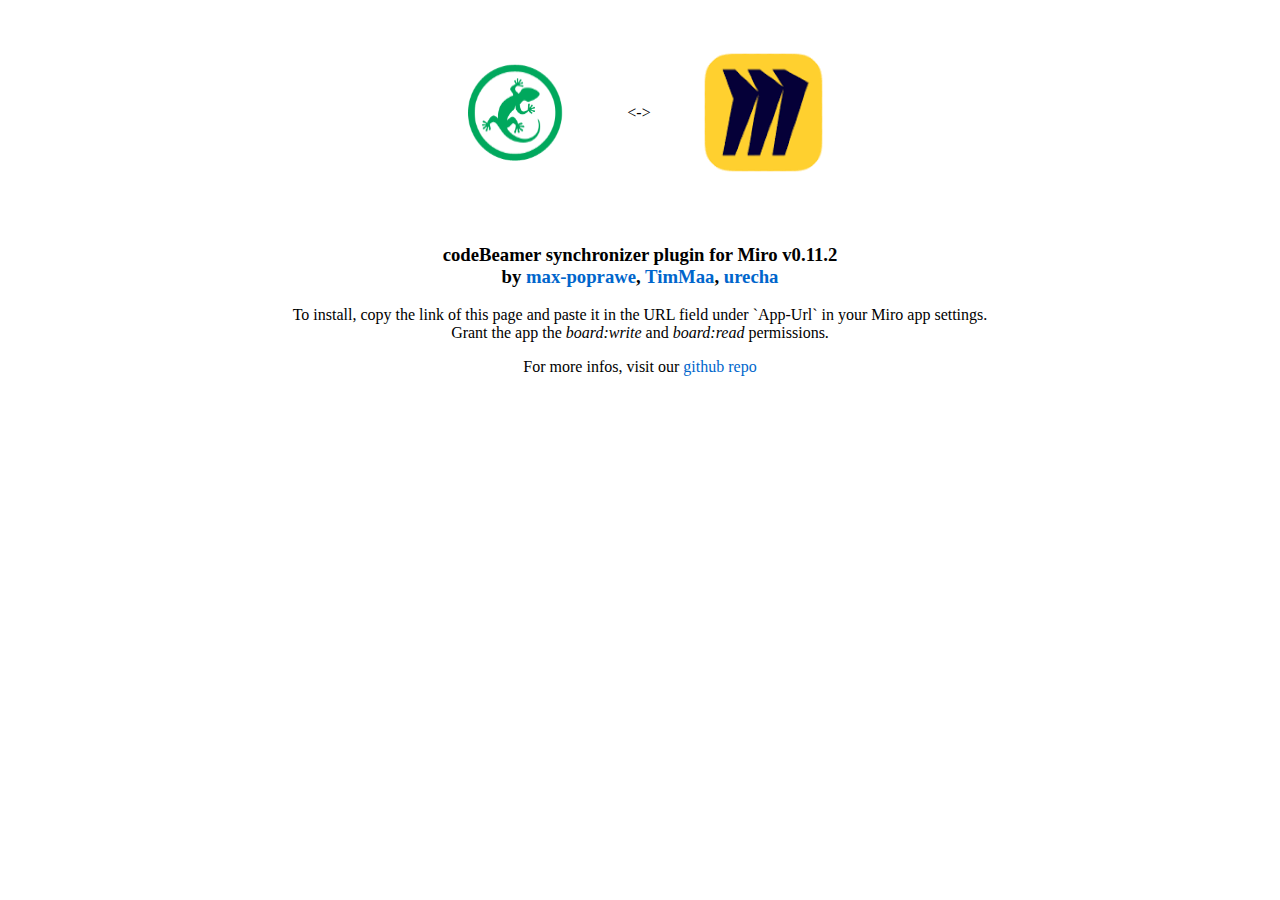
<file: index.html>
<!DOCTYPE html>
<html lang="en">

<head>
  <meta charset="UTF-8" />
  <!--sync version number with console log in init.ts-->
  <title>CB-Miro v0.11.2</title>
  <link type="stylesheet" href="styles/index.css">
  <style>
    body {
      text-align: center;
      margin: auto;
    }
    .cb-logo {
      margin: 4rem;
    }
    .header {
      display: flex;
      justify-content: center;
    }
    .header label {
      align-self: center;
    }
    a {
      text-decoration: none;
      color: #06c;
    }
    a:hover {
      color: rgb(2, 88, 174);
    }
  </style>
</head>

<body>
  <script src="https://miro.com/app/static/sdk.1.1.js"></script>
  <script src="init.js"></script>

  <div class="header">
    <img class="cb-logo" src="img/codeBeamer-Logo.png"/>
    <label>
      &lt;-&gt;
    </label>
    <img src="img/miro-Logo.png"/>
  </div>
  <h3>
    codeBeamer synchronizer plugin for Miro v0.11.2
    <br>
      by 
      <a href="https://github.com/max-poprawe">max-poprawe</a>, 
      <a href="https://github.com/TimMaa">TimMaa</a>, 
      <a href="https://github.com/urecha">urecha</a>
    </small>
  </h3>
  
  <p>To install, copy the link of this page and paste it in the URL field under `App-Url` in your Miro app settings.
    <br>
    Grant the app the <em>board:write</em> and <em>board:read</em> permissions.
  </p>
  
  <o>For more infos, visit our <a href="https://github.com/max-poprawe/codebeamer-miro">github repo</a></o>

</body>

</html>
</file>
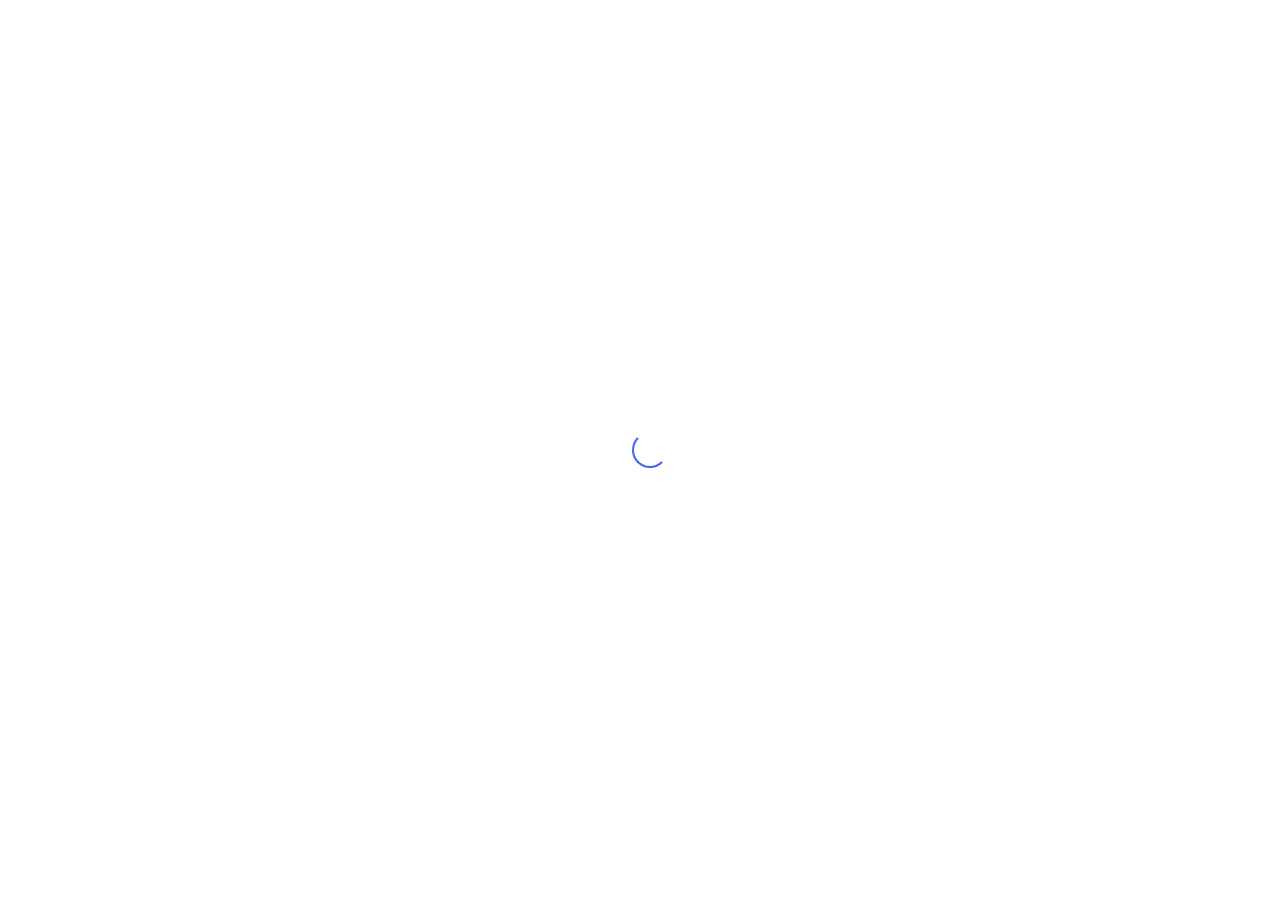
<file: picker.html>
<!DOCTYPE html>
<html lang="en">

<head>
  <meta charset="UTF-8" />
  <link href="https://cdn.jsdelivr.net/npm/bootstrap@5.0.2/dist/css/bootstrap.min.css" rel="stylesheet" integrity="sha384-EVSTQN3/azprG1Anm3QDgpJLIm9Nao0Yz1ztcQTwFspd3yD65VohhpuuCOmLASjC" crossorigin="anonymous">
  <script src="https://cdn.jsdelivr.net/npm/bootstrap@5.0.2/dist/js/bootstrap.bundle.min.js" integrity="sha384-MrcW6ZMFYlzcLA8Nl+NtUVF0sA7MsXsP1UyJoMp4YLEuNSfAP+JcXn/tWtIaxVXM" crossorigin="anonymous"></script>
  <link rel="stylesheet" href="https://miro.com/app/static/styles.1.0.css" />
  <link rel="stylesheet" href="styles/picker.css"/>
</head>

<body class="fade-in">
  <script src="https://miro.com/app/static/sdk.1.1.js"></script>

  <div id="loadingScreen" class="loading-screen">
    <div id="indeterminateLoading" class="loading loading-medium"></div>
    <div id="determinateLoading" class="loading progress" hidden>
      <div id="loadingProgressBar" class="progress-bar" role="progressbar" style="width: 0%;" aria-valuenow="0" aria-valuemin="0" aria-valuemax="100"></div>
    </div>
  </div>

  <div id="content">
    <div class="row">
      <div class="col miro-h2 relative px-2">
        <svg xmlns="http://www.w3.org/2000/svg" class="ionicon" viewBox="0 0 512 512"><title>Import</title><path d="M336 176h40a40 40 0 0140 40v208a40 40 0 01-40 40H136a40 40 0 01-40-40V216a40 40 0 0140-40h40" fill="none" stroke="currentColor" stroke-linecap="round" stroke-linejoin="round" stroke-width="32"/><path fill="none" stroke="currentColor" stroke-linecap="round" stroke-linejoin="round" stroke-width="32" d="M176 272l80 80 80-80M256 48v288"/></svg>
        Import from codeBeamer
        <svg enable-background="new 0 0 256 256" version="1.1" viewBox="0 0 256 256" xml:space="preserve" xmlns="http://www.w3.org/2000/svg" height="24" width="24" fill="#050038"><path class="st0" d="M128,255c70.1,0,127-56.9,127-127S198.1,1,128,1S1,57.9,1,128S57.9,255,128,255"/><path class="st1" d="m142.7 103.9c1.4 12.6 2.6 29.3 21.5 18.5 0.5-0.2 0.9-0.5 1.2-0.7 4.5-6.7-0.2-20.9 5.1-20 5.9 1-1.2 7.6 1.8 12.7 3.1-2.1 3.6-11 7.9-8.3 4.2 2.6-3.4 5.6-3.7 8.9 2.7 1.4 10.4-6 11.4-0.7 0.9 4-9.3 3.4-10.3 5.4 2.1 3.3 12.7 0.7 10.1 6-2.2 4.4-9.4-3.3-13.6-2 1.2 3.7 8.9 4.4 5.7 8-2.9 3.3-6.8-2.5-11.7-7.1-0.6 0.7-1.2 1.4-1.9 2.1-11.9 11.9-26 8.9-33.2-3.5-3.5-6-3.3-9.7-4.3-16.2-1.3 4-2.2 7.8-2.6 11.6-10.5 9.2-19.8 19.1-22.8 34.2 7-5.5 13.6-13.1 20.4-9.8 6.4 3.1 11.4 12.6 13.6 20.2 6.1-2.8 11.2-5.8 12.8-1.6 1.9 5.3-6.8 2.8-9.6 6.4 4 3.1 15.1-2.4 15.7 3.3 0.7 6.9-9.9-0.4-13.6 2.4 0.3 2.6 11.6 6.1 9.1 10.1-3.4 5.3-8.9-5.9-12.3-5.6-1.1 3.8 5.9 10.1 0.3 11.3-5.9 1.2-2.7-8.7-5.2-12.3-5.4 4.2-0.3 14.4-7.2 13.1-6-1.2 4-13.8 2.9-23-2.8-3.3-5.9-6.5-8.9-5.4-6.3 2.5-6.7 9.3-17.9 13.6 8.8 17 33.4 33.9 57.1 32.4 21.4-1.4 46-18.3 36.6-55.5-1.2-4.7-1-6.5 2.1-0.7 14.2 26.8-4.8 72.1-54.3 66.8-58.6-6.2-63.2-56.8-81.2-61.2-4-1-8.1 3.1-11.7 6.2 0.4 8.3 5.1 17.8-0.4 18.4-5.2 0.6-1-6.8-3.7-10.1-3.7 2.9-1.1 14.3-6.5 13.5-6.4-0.9 2.6-8.9 0.8-12.8-2.5-0.3-8.1 9.2-11.2 6-4.2-4.3 7.3-6.7 7.7-9.9-3.2-1.8-10.6 3.2-10.4-2.2 0.2-5.5 8.5-0.5 12.4-2-2.7-5.9-13.1-3.5-10.4-9.5 1.8-3.9 7.4 1.8 13.8 5.3 2-8.1 11.3-21.4 18-21.9 5.4-0.4 9.9 4.1 14.4 8.9-0.2-2.6-0.2-5.2-0.1-7.9 0.5-24.5 9.5-46.2 44.9-61.1 1.4-10.4-9.9-13.4-8-20.8 1.6-5.7 9.5-10.9 16.3-12.7-2.9-5.5-6.5-10.2-2.8-11.9 4.4-2 2.8 5.7 6.1 7.8 2.4-3.6-3-12.7 1.9-13.6 5.8-1 0.2 8.4 2.9 11.4 2.2-0.4 4.4-10.3 8-8.4 4.8 2.6-4.5 7.9-3.9 10.8 3.3 0.7 8.2-5.7 9.6-1 1.4 4.9-7.3 2.8-10.2 5.2 3.9 4.4 12.3-0.5 11.6 5.4-0.6 4.9-10.8-1.8-18.5-1.2-3.3 2.5-7.2 6.1-7 9.4 0.3 5 6.7 9 10.6 13.4 7.4-3.2 6.6-10.9 12-13.8 20-11 51.4 6.3 51.6 14.9 0.1 8.2-17.3 19.7-32.1 23.2-3.5 0.8-6.1-0.5-8.4-1.8-8.8-5.3-11.7 3.1-18.3 9.4" fill="#FFFFFF"/></svg>
      </div>
      <div class="col-auto">
        <div id="switchButtonContainer">
          <button id='switchSearchButton' class="miro-btn miro-btn--secondary miro-btn--small"></button>
        </div>
      </div>
      <div class="col-auto">
        <button title="Open Import Configuration" type="button" id="openImportConfiguration" class="miro-btn miro-btn--small miro-btn--secondary" data-bs-toggle="modal" data-bs-target="#importConfiguration">
          <img class="ionicon" src="img/settings-outline.svg">
        </button>
      </div>
    </div>

    <div>
      <div>
        <div id='simpleSearch' class="fade-in">
          <div class="row">
            <div class="col-auto align-self-end">
              <label class="block-label text-muted">
                Tracker
              </label>
              <select id='selectedTracker' class="miro-select miro-select--small miro-select--secondary-bordered">
                <option value="" disabled selected hidden>Select Tracker...</option>
              </select>

            </div>

            <div class="col-auto relative align-self-end">
              <div class="py-1">
                <label id="filter-label" class="text-muted">
                  Filter
                </label>
                <span id="query-chaining-method-toggle" class="badge fade-in filter-option rounded-pill bg-light" title="Toggle between AND and OR chaining">AND</span>
                <span hidden id="wipe-filter" class="mx-2 badge fade-in filter-option rounded-pill bg-light" title="Remove all filter criteria">Clear</span>
              </div>
              <div class="input-group">
                <select id="filter-type" placeholder="Type" disabled>
                  <option disabled selected>Type</option>
                </select>
                <input id="filter-value" disabled type="texmiro-input--primary">
                <button id="add-filter" disabled class="miroz-btn miro-btn--secondary-bordered miro-btn--small" title="Add filter">
                  <img class="ionicon" src="img/funnel-outline.svg">
                </button>
              </div>
            </div>

            <div id="filter-criteria" class="col filter-criteria">
              <!-- js-generated chips -->
            </div>

          </div>
        </div>
      </div>
      
        <div id='advancedSearch' class="fade-in" style="display:none;">
          <label class="block-label">
            Enter CBQL query
            <a href="https://codebeamer.com/cb/wiki/871101" target="blank" title="Codebeamer cbQL documentation">
              <img class="hint" src="img/questionMark.svg">
            </a>
          </label>
          <input id='cbqlQuery' class="miro-input miro-input--primary miro-input--small"
          placeholder="e.g. tracker.id in (12345)">
        </div>
      </div>
    </div>

    <div id='table-container'>
      <table id='dataTable' class="table table-sm"></table>
      <div class="text-center py-1">
        <button id="lazy-load-button" hidden class="miro-btn miro-btn--secondary miro-btn--small">
          Load more results
        </button>
      </div>
      <div id='loadingSpinner' class="pt-4 loading loading-medium" hidden></div>
      <div id='end-of-content' class="text-center">
        <span class="p-4 text-muted" hidden>End of stream.</span>
      </div>
    </div>
    <footer>
      <button id='importButton' class="miro-btn miro-btn--primary miro-btn--small">
        <svg xmlns="http://www.w3.org/2000/svg" class="ionicon" viewBox="0 0 512 512"><path d="M336 176h40a40 40 0 0140 40v208a40 40 0 01-40 40H136a40 40 0 01-40-40V216a40 40 0 0140-40h40" fill="none" stroke="currentColor" stroke-linecap="round" stroke-linejoin="round" stroke-width="32"/><path fill="none" stroke="currentColor" stroke-linecap="round" stroke-linejoin="round" stroke-width="32" d="M176 272l80 80 80-80M256 48v288"/></svg>
        <span id='importButtonText'></span>
      </button>

      <button id='importAllButton' type="button" class="miro-btn miro-btn--primary miro-btn--small" title="Import all items matching your query minus those already on the board">
        <svg xmlns="http://www.w3.org/2000/svg" class="ionicon" viewBox="0 0 512 512"><path d="M336 176h40a40 40 0 0140 40v208a40 40 0 01-40 40H136a40 40 0 01-40-40V216a40 40 0 0140-40h40" fill="none" stroke="currentColor" stroke-linecap="round" stroke-linejoin="round" stroke-width="32"/><path fill="none" stroke="currentColor" stroke-linecap="round" stroke-linejoin="round" stroke-width="32" d="M176 272l80 80 80-80M256 48v288"/></svg>
        <span>
          Import all
          <span id="total-items"></span>
        </span>
      </button>

      <button id='synchButton' title="Update data of imported items" class="miro-btn miro-btn--secondary miro-btn--small">
        <img class="ionicon" src="img/sync-outline.svg">
        <span id='synchButtonText'></span>
      </button>

    </footer>
  </div>

  <div class="modal fade" id="importConfiguration" tabindex="-1" aria-labelledby="importConfigurationLabel" aria-hidden="true">
    <div class="modal-dialog modal-dialog-centered">
      <div class="modal-content">
        <div class="modal-header">
          <h5 class="modal-title" id="importConfigurationLabel">Import Configuration</h5>
          <button type="button" class="btn-close" data-bs-dismiss="modal" aria-label="Close"></button>
        </div>
        <div class="modal-body">
          <div class="row">
            <!-- <div class="col-3">
              <div class="nav">

              </div>
            </div> -->
            <div class="col modal-column">
              <div class="modal-column-header">
                <h6 class="h6" title="Properties that most items have. If yours doesn't have it, it won't be displayed.">Standard properties</h6>
                <p class="text-muted">
                  Select the properties you want to be displayed as Tags on the imported Items' Miro Cards.
                </p>
              </div>
              <div id="standardProperties" class="modal-column-body">
                <div class="property my-2">
                  <img alt="checked" title="Always enabled" class="ionicon-sm" src="img/checked-box.svg">
                  <span class="text-muted">Summary</span>
                </div>
                <div class="property my-2">
                  <img alt="checked" title="Always enabled" class="ionicon-sm" src="img/checked-box.svg">
                  <span class="text-muted">Description</span>
                </div>
                <div class="property my-2">
                  <img alt="checked" title="Always enabled" class="ionicon-sm" src="img/checked-box.svg">
                  <span class="text-muted">Status</span>
                </div>
                <!--js generated content-->
              </div>
            </div>
            <!-- <div class="col">
              <div id="specificProperties">

              </div>
            </div> -->
          </div>
        </div>
        <div class="modal-footer">
          <button type="button" id="closeConfigurationModal" class="miro-btn miro-btn--secondary" data-bs-dismiss="modal">Close</button>
        </div>
      </div>
    </div>
  </div>

  <script src="picker.js"></script>
</body>

</html>
</file>
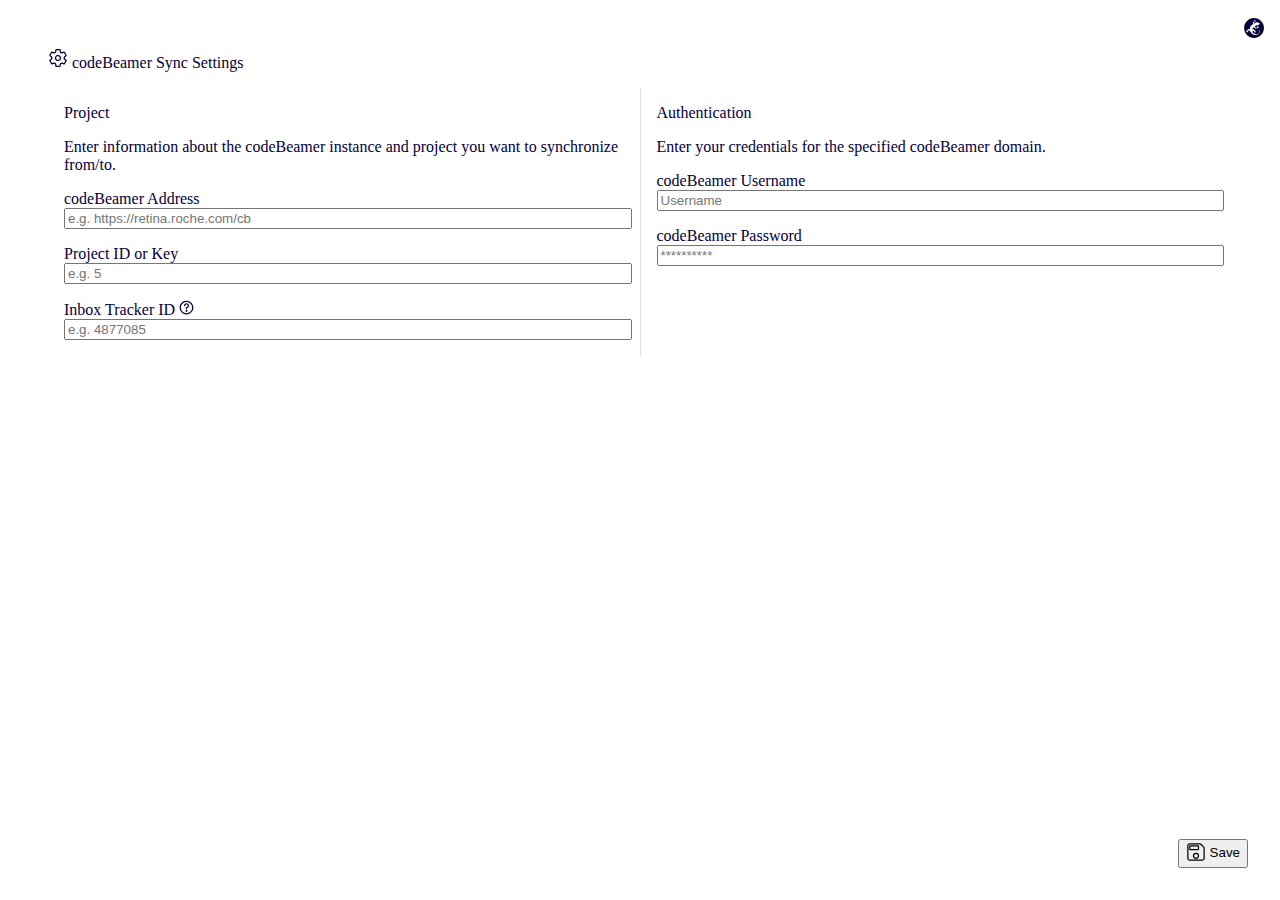
<file: settings.html>
<!DOCTYPE html>
<html lang="en">

<head>
  <meta charset="UTF-8" />
  <link rel="stylesheet" href="https://miro.com/app/static/styles.1.0.css" />
  <link rel="stylesheet" href="styles/settings.css"/>
</head>

<body class="fade-in">
  <script src="https://miro.com/app/static/sdk.1.1.js"></script>

  <div class="miro-h2">
    <svg xmlns="http://www.w3.org/2000/svg" class="ionicon" viewBox="0 0 512 512"><title>Settings</title><path d="M262.29 192.31a64 64 0 1057.4 57.4 64.13 64.13 0 00-57.4-57.4zM416.39 256a154.34 154.34 0 01-1.53 20.79l45.21 35.46a10.81 10.81 0 012.45 13.75l-42.77 74a10.81 10.81 0 01-13.14 4.59l-44.9-18.08a16.11 16.11 0 00-15.17 1.75A164.48 164.48 0 01325 400.8a15.94 15.94 0 00-8.82 12.14l-6.73 47.89a11.08 11.08 0 01-10.68 9.17h-85.54a11.11 11.11 0 01-10.69-8.87l-6.72-47.82a16.07 16.07 0 00-9-12.22 155.3 155.3 0 01-21.46-12.57 16 16 0 00-15.11-1.71l-44.89 18.07a10.81 10.81 0 01-13.14-4.58l-42.77-74a10.8 10.8 0 012.45-13.75l38.21-30a16.05 16.05 0 006-14.08c-.36-4.17-.58-8.33-.58-12.5s.21-8.27.58-12.35a16 16 0 00-6.07-13.94l-38.19-30A10.81 10.81 0 0149.48 186l42.77-74a10.81 10.81 0 0113.14-4.59l44.9 18.08a16.11 16.11 0 0015.17-1.75A164.48 164.48 0 01187 111.2a15.94 15.94 0 008.82-12.14l6.73-47.89A11.08 11.08 0 01213.23 42h85.54a11.11 11.11 0 0110.69 8.87l6.72 47.82a16.07 16.07 0 009 12.22 155.3 155.3 0 0121.46 12.57 16 16 0 0015.11 1.71l44.89-18.07a10.81 10.81 0 0113.14 4.58l42.77 74a10.8 10.8 0 01-2.45 13.75l-38.21 30a16.05 16.05 0 00-6.05 14.08c.33 4.14.55 8.3.55 12.47z" fill="none" stroke="currentColor" stroke-linecap="round" stroke-linejoin="round" stroke-width="32"/></svg>
    codeBeamer Sync Settings
    <div class="cb-logo">
      <svg enable-background="new 0 0 256 256" version="1.1" viewBox="0 0 256 256" xml:space="preserve" xmlns="http://www.w3.org/2000/svg" height="24" width="24" fill="#050038"><path class="st0" d="M128,255c70.1,0,127-56.9,127-127S198.1,1,128,1S1,57.9,1,128S57.9,255,128,255"/><path class="st1" d="m142.7 103.9c1.4 12.6 2.6 29.3 21.5 18.5 0.5-0.2 0.9-0.5 1.2-0.7 4.5-6.7-0.2-20.9 5.1-20 5.9 1-1.2 7.6 1.8 12.7 3.1-2.1 3.6-11 7.9-8.3 4.2 2.6-3.4 5.6-3.7 8.9 2.7 1.4 10.4-6 11.4-0.7 0.9 4-9.3 3.4-10.3 5.4 2.1 3.3 12.7 0.7 10.1 6-2.2 4.4-9.4-3.3-13.6-2 1.2 3.7 8.9 4.4 5.7 8-2.9 3.3-6.8-2.5-11.7-7.1-0.6 0.7-1.2 1.4-1.9 2.1-11.9 11.9-26 8.9-33.2-3.5-3.5-6-3.3-9.7-4.3-16.2-1.3 4-2.2 7.8-2.6 11.6-10.5 9.2-19.8 19.1-22.8 34.2 7-5.5 13.6-13.1 20.4-9.8 6.4 3.1 11.4 12.6 13.6 20.2 6.1-2.8 11.2-5.8 12.8-1.6 1.9 5.3-6.8 2.8-9.6 6.4 4 3.1 15.1-2.4 15.7 3.3 0.7 6.9-9.9-0.4-13.6 2.4 0.3 2.6 11.6 6.1 9.1 10.1-3.4 5.3-8.9-5.9-12.3-5.6-1.1 3.8 5.9 10.1 0.3 11.3-5.9 1.2-2.7-8.7-5.2-12.3-5.4 4.2-0.3 14.4-7.2 13.1-6-1.2 4-13.8 2.9-23-2.8-3.3-5.9-6.5-8.9-5.4-6.3 2.5-6.7 9.3-17.9 13.6 8.8 17 33.4 33.9 57.1 32.4 21.4-1.4 46-18.3 36.6-55.5-1.2-4.7-1-6.5 2.1-0.7 14.2 26.8-4.8 72.1-54.3 66.8-58.6-6.2-63.2-56.8-81.2-61.2-4-1-8.1 3.1-11.7 6.2 0.4 8.3 5.1 17.8-0.4 18.4-5.2 0.6-1-6.8-3.7-10.1-3.7 2.9-1.1 14.3-6.5 13.5-6.4-0.9 2.6-8.9 0.8-12.8-2.5-0.3-8.1 9.2-11.2 6-4.2-4.3 7.3-6.7 7.7-9.9-3.2-1.8-10.6 3.2-10.4-2.2 0.2-5.5 8.5-0.5 12.4-2-2.7-5.9-13.1-3.5-10.4-9.5 1.8-3.9 7.4 1.8 13.8 5.3 2-8.1 11.3-21.4 18-21.9 5.4-0.4 9.9 4.1 14.4 8.9-0.2-2.6-0.2-5.2-0.1-7.9 0.5-24.5 9.5-46.2 44.9-61.1 1.4-10.4-9.9-13.4-8-20.8 1.6-5.7 9.5-10.9 16.3-12.7-2.9-5.5-6.5-10.2-2.8-11.9 4.4-2 2.8 5.7 6.1 7.8 2.4-3.6-3-12.7 1.9-13.6 5.8-1 0.2 8.4 2.9 11.4 2.2-0.4 4.4-10.3 8-8.4 4.8 2.6-4.5 7.9-3.9 10.8 3.3 0.7 8.2-5.7 9.6-1 1.4 4.9-7.3 2.8-10.2 5.2 3.9 4.4 12.3-0.5 11.6 5.4-0.6 4.9-10.8-1.8-18.5-1.2-3.3 2.5-7.2 6.1-7 9.4 0.3 5 6.7 9 10.6 13.4 7.4-3.2 6.6-10.9 12-13.8 20-11 51.4 6.3 51.6 14.9 0.1 8.2-17.3 19.7-32.1 23.2-3.5 0.8-6.1-0.5-8.4-1.8-8.8-5.3-11.7 3.1-18.3 9.4" fill="#FFFFFF"/></svg>
    </div>
  </div>

  <div class="row">
    <div class="col border-right">
      <div class="miro-h3">Project</div>
      <p class="miro-p-small">Enter information about the codeBeamer instance and project you want to synchronize from/to.</p>
      <div class="miro-input-field miro-input-field--small">
        <label>codeBeamer Address</label>
        <input id='cbAddress' type="text" class="miro-input miro-input--primary"
          placeholder="e.g. https://retina.roche.com/cb">
      </div>
      <div class="miro-input-field miro-input-field--small">
        <label>Project ID or Key</label>
        <input id='projectId' type="text" class="miro-input miro-input--primary" placeholder="e.g. 5">
      </div>
      <div class="miro-input-field miro-input-field--small">
        <label title="Synchronizing cards created in Miro will dump them in this tracker.">
          Inbox Tracker ID
          <img id="questionMark" src="img/questionMark.svg" title="Tracker to dump issues created in Miro when synchroized to codeBeamer">
        </label>
        <input id='inboxTrackerId' type="number" class="miro-input miro-input--primary" placeholder="e.g. 4877085">
      </div>
    </div>
    <div class="col">
      <div class="miro-h3">Authentication</div>
      <p class="miro-p-small">Enter your credentials for the specified codeBeamer domain.</p>
      <div class="miro-input-field miro-input-field--small">
        <label>codeBeamer Username</label>
        <input id='cbUsername' type="text" class="miro-input miro-input--primary" placeholder="Username">
      </div>
      <div class="miro-input-field miro-input-field--small">
        <label>codeBeamer Password</label>
        <input id='cbPassword' type="password" class="miro-input miro-input--primary" placeholder="**********">
      </div>
    </div>
  </div>

  <button id='saveButton' class="miro-btn miro-btn--primary miro-btn--small">
    <svg xmlns="http://www.w3.org/2000/svg" class="ionicon" viewBox="0 0 512 512"><path d="M380.93 57.37A32 32 0 00358.3 48H94.22A46.21 46.21 0 0048 94.22v323.56A46.21 46.21 0 0094.22 464h323.56A46.36 46.36 0 00464 417.78V153.7a32 32 0 00-9.37-22.63zM256 416a64 64 0 1164-64 63.92 63.92 0 01-64 64zm48-224H112a16 16 0 01-16-16v-64a16 16 0 0116-16h192a16 16 0 0116 16v64a16 16 0 01-16 16z" fill="none" stroke="currentColor" stroke-linecap="round" stroke-linejoin="round" stroke-width="32"/></svg>
    <span style="position: relative; bottom: 5px;">Save</span>
  </button>

  <script src="settings.js"></script>
</body>

</html>
</file>
<file: styles/picker.css>
body {
	--miro-blue: #4262ff;
	--miro-lightestgray: #F5F5F7;
	--miro-lightgray: #E1E0E7;
	--miro-primary-text: #050038;
	--miro-secondary-text: #827F9B;
	--warn: #ffc107;
	--info: #0dcaf0;
	--light-border: 1px solid var(--miro-lightgray);
	
	margin: auto;
	padding: 2rem;
	background-color: transparent;
	color: var(--miro-primary-text);
}
#content {
	opacity: 0;
	max-height: 35%;
}
#table-container {
	position: relative;
    overflow-y: scroll;
    max-height: 58%;
}
#table-container #dataTable {
	border-collapse: separate;
}
#dataTable thead {
	position: sticky;
    top: 0;
    background: white;
    z-index: 1;
}
#pageLabel {
	position: relative;
	bottom: -10px;
}
a {
	cursor: pointer;
	text-decoration: none;
}
a:hover {
	color: white;
	font-weight: bold;
}
footer {
	position: absolute;
	bottom: 2rem;
	left: 3rem;
	display: flex;
	flex-flow: row;
	width: 88%;
}
footer .end {
	position: absolute;
	right: 4px;
}
svg {
	width: 20px;
}
button svg {
	position: relative;
	bottom: 4px;
}
.cb-logo {
	position: absolute;
	right: -20px;
	top: -20px;
}
#switchButtonContainer {
	align-self: end;
}
.hint {
	width: 15px;
}
.imported-checkedBox {
	width: 16px;
	position: relative;
	left: 0px;
	top: 2px;
}
.loading::after {
	width: 1rem;
	height: 1rem;

	-webkit-animation: spinning .5s linear infinite;
    animation: spinning .5s linear infinite;
    border-left: 2px solid var(--miro-blue);
    border-bottom: 2px solid var(--miro-blue);
    border-radius: 9999px;
    border: 2px solid var(--miro-blue);
    border-right: 2px solid transparent;
    border-top: 2px solid transparent;
    content: "";
    display: block;
    left: -webkit-calc(50% - (1em/2));
    left: calc(50% - (1em / 2));
    position: relative;
}
.loading-large::after {
	width: 4rem !important;
	height: 4rem !important;	
}
.loading-medium::after {
	width: 2rem !important;
	height: 2rem !important
}

.loading-screen {
	position: absolute;
	left: 0;
	top: 0;
    z-index: 1;
    background-color: white;
    width: 100%;
    height: 100%;
}

.loading-screen > .loading {
	position: relative;
    top: 50%;
    left: 50%;
    transform: translate(-50%,-50%);
}
.loading-screen .progress {
	width: 80%;
}

#cbqlQuery {
	width: -webkit-fill-available;
}

/*configuration modal*/
.modal-column {
	max-height: 380px;
	overflow: auto;
}
.modal-column .modal-column-header {
	height: 20%;
	overflow: hidden;
}
.modal-column .modal-column-body {
	height: 80%;
	overflow: auto;
}

/*filter criteria*/
#selectedTracker {
	max-width: 200px;
}
#filter-label {
	position: relative;
}
#filter-label.loading::after {
	position: absolute;
	bottom: 0;
	left: -20px;
}
.filter-criteria {
	display: flex;
	flex-flow: row wrap;
	margin: 0;
}
#filter-type {
	background-color: #fff;
    border: none;
	cursor: pointer;
	margin-right: 1rem;
    max-width: 130px;
	border-bottom: var(--light-border);
}
#filter-value {
	border: var(--light-border);
}
#add-filter {
	margin-left: 0px;
	border: var(--light-border);
}
.filter-option {
	cursor: pointer;
	font-weight: 100;
	color: black;
}
#wipe-filter {
	border: 1px solid red;
}
#wipe-filter:hover {
	color: red; 
}
#query-chaining-method-toggle  {
	border: 1px solid var(--info);
}
#query-chaining-method-toggle:hover  {
	color: var(--info);
}
.criteria {
	max-width: 200px;
	max-height: 25px;
	font-weight: lighter;
    font-size: xx-small;
	cursor: initial;
	user-select: none;
	align-self: end;
    margin-bottom: 0.6em;
}
.criteria:hover {
	background-color: var(--miro-lightestgray) !important;
}
.criteria svg {
	cursor: pointer;
	border-radius: 50%;
}
.criteria .filter-removal{
	display: inline;
	cursor: pointer;
}
.criteria .filter-removal:hover svg{
	background-color: var(--miro-lightgray) !important;
}

/*utilities*/
.miro-input--warning {
	border-color: var(--warn);
}
.row {
	display: flex;
	flex-flow: row;
	place-content: space-between;
	margin: 1rem 0;
}
.block-label {
	margin: 0.5rem 0;
	display: block;
}
.align-self-end {
	align-self: end;
}
.relative {
	position: relative;
}
.pt-4 {
	padding-top: 4rem;
}
.fade-in {
	animation: fade-in 0.4s ease-out forwards;
}
img.ionicon {
	height: 25px;
    position: relative;
    bottom: 4px;
}
img.ionicon-sm{
	height: 17px;
    position: relative;
    bottom: 4px;
    left: -1px;
}
.font-size-smaller {
	font-size: smaller;
}


/*keyframes*/
@keyframes spinning {
	from {
		transform: rotate(0deg)
	}
	to {
		transform: rotate(359deg)
	}
}

@keyframes fade-in {
	from {
		opacity: 0;
	}
	to {
		opacity: 1;
	}
}

/**custom scrollbar*/
::-webkit-scrollbar {
    width: 10px;
}
::-webkit-scrollbar-track {
    background: #eee;
    border-radius: 5px;
}
::-webkit-scrollbar-thumb {
    background: var(--miro-blue);
    border-radius: 5px;
}
::-webkit-scrollbar-thumb:hover {
    background: #455bed;
}
</file>
<file: styles/settings.css>
body {
	--miro-blue: #4262ff;
	--miro-lightestgray: #F5F5F7;
	--miro-lightgray: #E1E0E7;
	--miro-primary-text: #050038;
	--miro-secondary-text: #827F9B;

	margin: auto;
	padding: 2rem;
	background-color: transparent;

	color: var(--miro-primary-text);
}
div,
p {
	margin: 1rem;
}
button {
	position: absolute;
	bottom: 2rem;
	right: 2rem;
}
svg {
	width: 20px;
}
input {
	width: 100%;
}
.cb-logo {
	position: absolute;
	right: 0px;
	top: 0px;
}
#questionMark {
	width: 15px;
}

/*utilities*/
.muted {
	font-size: small;
	color: var(--miro-secondary-text);
}
.row {
	display: flex;
	flex-direction: row;
}
.col {
	width: 50%;
	margin: 0;
}
.border-right {
	border-right: 1px solid var(--miro-lightgray);
}
.relative {
	position: relative;
}
.fade-in {
	animation: fade-in 0.4s ease-out forwards;
}

/*keyframes*/
@keyframes fade-in {
	from {
		opacity: 0;
	}
	to {
		opacity: 1;
	}
}
</file>
